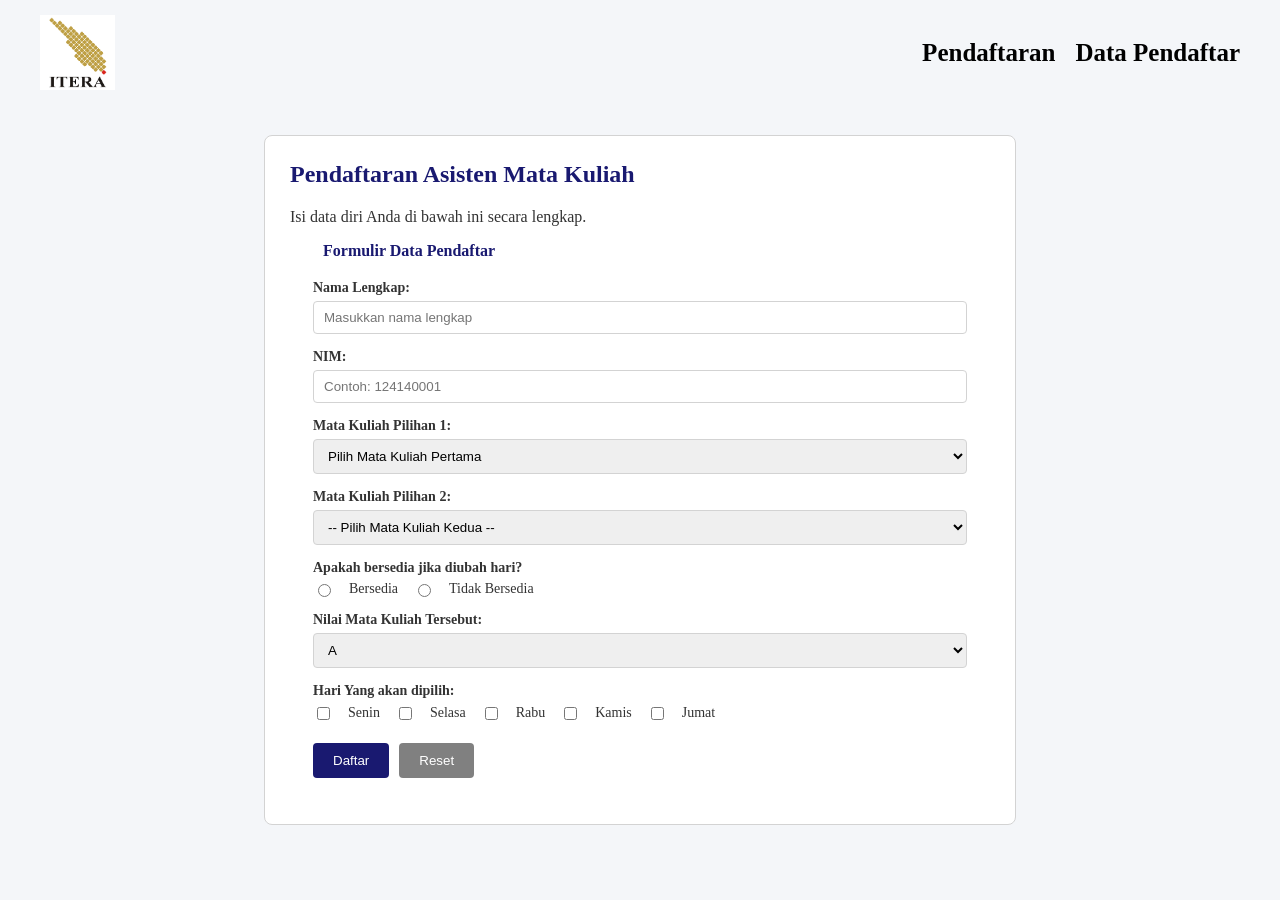
<file: task_3/index.html>
<!DOCTYPE html>
<html lang="id">

<head>
    <link rel="stylesheet" href="style.css">
    <meta charset="UTF-8">
    <meta name="viewport" content="width=device-width, initial-scale=1.0">
    <meta name="description" content="Pendaftaran Aasisten Mata Kuliah">
    <meta name="author" content="alhamdy aka mancz">
    <meta name="keywords" content="Asisten, Mata kuliah, Asisten Mata Kuliah">
    <title>Pendaftaran Asisten Mata Kuliah</title>
</head>
<body>
    <header>
        <nav>
            <img src="img/Logo Itera.png" alt="Logo ITERA">
            <ul>
                <li> <a href="index.html">Pendaftaran</a></li>
                <li> <a href="Data_Pendaftar.html"> Data Pendaftar</a></li>
            </ul>
        </nav>
    </header>

    <main class="Formulir">
        <section class="box">
            <h1>Pendaftaran Asisten Mata Kuliah</h1>
            <p>Isi data diri Anda di bawah ini secara lengkap.</p>

            <form action="Data_Pendaftar.html" method="get">
                <fieldset>
                    <legend>Formulir Data Pendaftar</legend>

                    <div class="form-group">
                        <label for="nama">Nama Lengkap:</label>
                        <input type="text" id="nama" name="nama" placeholder="Masukkan nama lengkap" required>
                    </div>

                    <div class="form-group">
                        <label for="nim">NIM:</label>
                        <input type="text" id="nim" name="nim" placeholder="Contoh: 124140001" pattern="[0-9]{9}" title="Masukkan 9 digit NIM" required>
                    </div>

                    <div class="form-group">
                        <label for="matkul1">Mata Kuliah Pilihan 1:</label>
                        <select id="matkul1" name="matkul1" required>
                            <option value=""> Pilih Mata Kuliah Pertama </option>
                            <option value="Pengembangan Aplikasi Web">Pengembangan Aplikasi Web</option>
                            <option value="Basis Data">Basis Data</option>
                            <option value="Jaringan Komputer">Jaringan Komputer</option>
                            <option value="Metodologi Penelitian">Metodologi Penelitian</option>
                        </select>
                    </div>

                    <div class="form-group">
                        <label for="matkul2">Mata Kuliah Pilihan 2:</label>
                        <select id="matkul2" name="matkul2" required>
                            <option value="">-- Pilih Mata Kuliah Kedua --</option>
                            <option value="Pengembangan Aplikasi Web">Pengembangan Aplikasi Web</option>
                            <option value="Basis Data">Basis Data</option>
                            <option value="Jaringan Komputer">Jaringan Komputer</option>
                            <option value="Metodologi Penelitian">Metodologi Penelitian</option>
                        </select>
                    </div>

                    <div class="form-group">
                        <label>Apakah bersedia jika diubah hari?</label>
                        <div class="radio-group">
                            <input type="radio" id="bersedia-ya" name="bersedia_ubah_hari" value="Bersedia" required>
                            <label for="bersedia-ya">Bersedia</label>

                            <input type="radio" id="bersedia-tidak" name="bersedia_ubah_hari" value="Tidak Bersedia">
                            <label for="bersedia-tidak">Tidak Bersedia</label>
                        </div>
                    </div>

                    <div class="form-group">
                        <label for="nilai">Nilai Mata Kuliah Tersebut:</label>
                        <select id="nilai" name="nilai" required>
                            <option value="A">A</option>
                            <option value="AB">AB</option>
                            <option value="B">B</option>
                        </select>
                    </div>

                    <div class="form-group">
                        <label>Hari Yang akan dipilih:</label>
                        <div class="checkbox-group">
                            <input type="checkbox" id="senin" name="hari" value="Senin">
                            <label for="senin">Senin</label>
                            
                            <input type="checkbox" id="selasa" name="hari" value="Selasa">
                            <label for="selasa">Selasa</label>

                            <input type="checkbox" id="rabu" name="hari" value="Rabu">
                            <label for="rabu">Rabu</label>

                            <input type="checkbox" id="kamis" name="hari" value="Kamis">
                            <label for="kamis">Kamis</label>

                            <input type="checkbox" id="jumat" name="hari" value="Jumat">
                            <label for="jumat">Jumat</label>
                        </div>
                    </div>

                    <div class="button-group">
                        <button type="submit" id="btn-submit">Daftar</button>
                        <button type="reset" id="btn-reset">Reset</button>
                    </div>
                </fieldset>
            </form>
        </section>
    </main>
    
</body>
</html>
</file>
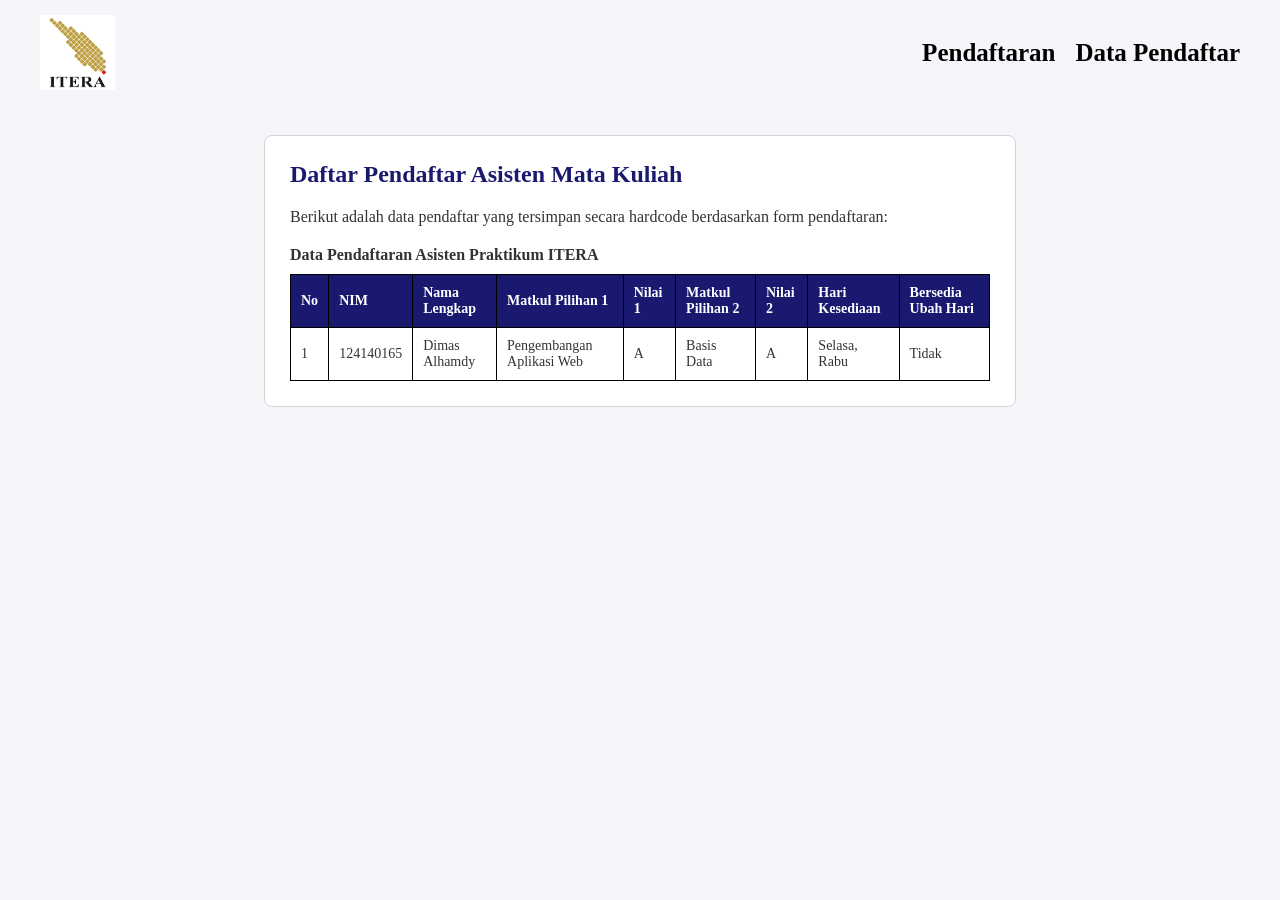
<file: task_3/Data_Pendaftar.html>
<!DOCTYPE html>
<html lang="id">
<head>
    <link rel="stylesheet" href="style.css">
    <meta charset="UTF-8">
    <meta name="viewport" content="width=device-width, initial-scale=1.0">
    <title>Data Pendaftar</title>
</head>
<body>
    <header>
        <nav>
            <img src="img/Logo Itera.png" alt="Logo ITERA">
            <ul>
                <li><a href="index.html">Pendaftaran</a></li>
                <li><a href="Data_Pendaftar.html">Data Pendaftar</a></li>
            </ul>
        </nav>
    </header>

    <main class="DataContainer">
        <section class="box">
            <h1>Daftar Pendaftar Asisten Mata Kuliah</h1>
            <p>Berikut adalah data pendaftar yang tersimpan secara hardcode berdasarkan form pendaftaran:</p>

            <div class="tabel-wrapper">
                <table class="tabel-pendaftar">
                    <caption>Data Pendaftaran Asisten Praktikum ITERA</caption>
                    <thead>
                        <tr>
                            <th>No</th>
                            <th>NIM</th>
                            <th>Nama Lengkap</th>
                            <th>Matkul Pilihan 1</th>
                            <th>Nilai 1</th>
                            <th>Matkul Pilihan 2</th>
                            <th>Nilai 2</th>
                            <th>Hari Kesediaan</th>
                            <th>Bersedia Ubah Hari</th>
                        </tr>
                    </thead>
                    <tbody>
                        <tr>
                            <td>1</td>
                            <td>124140165</td>
                            <td>Dimas Alhamdy</td>
                            <td>Pengembangan Aplikasi Web</td>
                            <td>A</td>
                            <td>Basis Data</td>
                            <td>A</td>
                            <td>Selasa, Rabu</td>
                            <td>Tidak</td>
                        </tr>
                    </tbody>
                </table>
            </div>
        </section>
    </main>
</body>
</html>
</file>
<file: task_3/style.css>
body {
    margin: 0;
    padding: 0;
    background-color: #f4f6f9;
    color: #333;
}

header {
    padding: 5px 10px;
}

nav {
    display: flex;
    justify-content: space-between;
    align-items: center;
    padding: 10px 30px;
}

nav img {
    height: 75px;
    width: 75px;
}

nav ul {
    display: flex;
    align-items: center;
    list-style-type: none;
    margin: 0;
    padding: 0;
    gap: 20px;
}

nav a {
    font-size: 25px;
    text-decoration: none;
    color: black;
    font-weight: bold;
}

nav a:hover {
    text-decoration: underline;
}

fieldset {
    border: 1px solid white;
    border-radius: 6px;
    padding: 20px;
    margin-top: 15px;
}

legend {
    font-weight: bold;
    padding: 0 10px;
    color: midnightblue;
}

.box {
    max-width: 700px;
    margin: 30px auto;
    background-color: white;
    padding: 25px;
    border-radius: 8px;
    border: 1px solid lightgrey;
}

.Formulir h1{
    margin-top: 0;
    color: midnightblue;
}

.DataContainer h1{
    margin-top: 0;
    color: midnightblue;
}

.form-group {
    margin-bottom: 15px;
    display: flex;
    flex-direction: column;
    gap: 5px;
}

.form-group label {
    font-weight: bold;
    font-size: 14px;
}

.radio-group{
    display: flex;
    gap: 15px;
    align-items: center;
}

.checkbox-group{
    display: flex;
    gap: 15px;
    align-items: center;
}

input[type="text"],
select{
    width: 100%;
    padding: 8px 10px;
    border: 1px solid lightgray;
    border-radius: 4px;
    box-sizing: border-box;
}

.radio-group label, .checkbox-group label {
    font-weight: normal;
}

.button-group {
    display: flex;
    gap: 10px;
    margin-top: 20px;
}

#btn-submit {
    background-color: midnightblue;
    color: white;
    padding: 10px 20px;
    border: none;
    border-radius: 4px;
    cursor: pointer;
}

#btn-submit:hover {
    background-color: darkblue;
}

#btn-reset {
    background-color: grey;
    color: white;
    padding: 10px 20px;
    border: none;
    border-radius: 4px;
    cursor: pointer;
}

#btn-reset:hover {
    background-color: darkgray;
}

table.tabel-pendaftar {
    width: 100%;
    border-collapse: collapse;
    margin-top: 20px;
}

table.tabel-pendaftar caption {
    font-weight: bold;
    margin-bottom: 10px;
    text-align: left;
}

table.tabel-pendaftar th,
table.tabel-pendaftar td {
    border: 1px solid black;
    padding: 10px;
    text-align: left;
    font-size: 14px;
}

table.tabel-pendaftar th {
    background-color: midnightblue;
    color: white;
}
</file>
